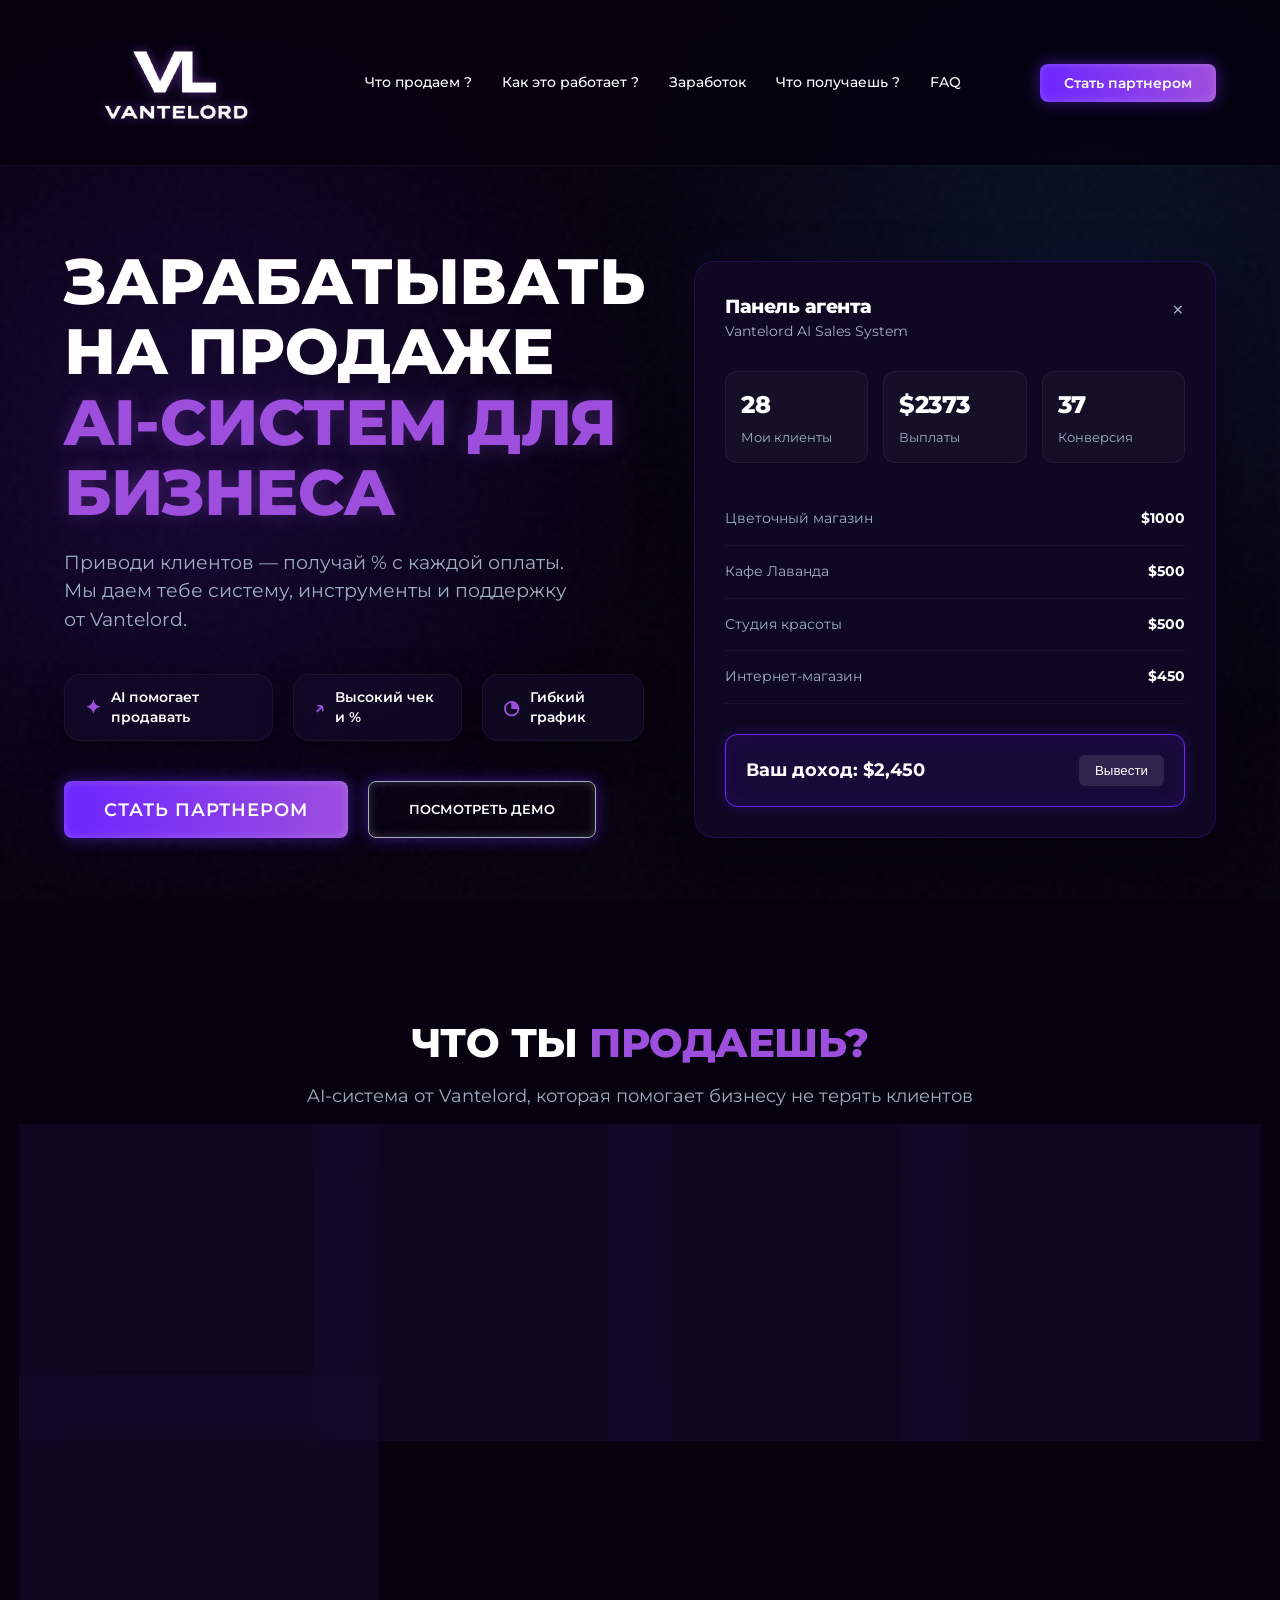
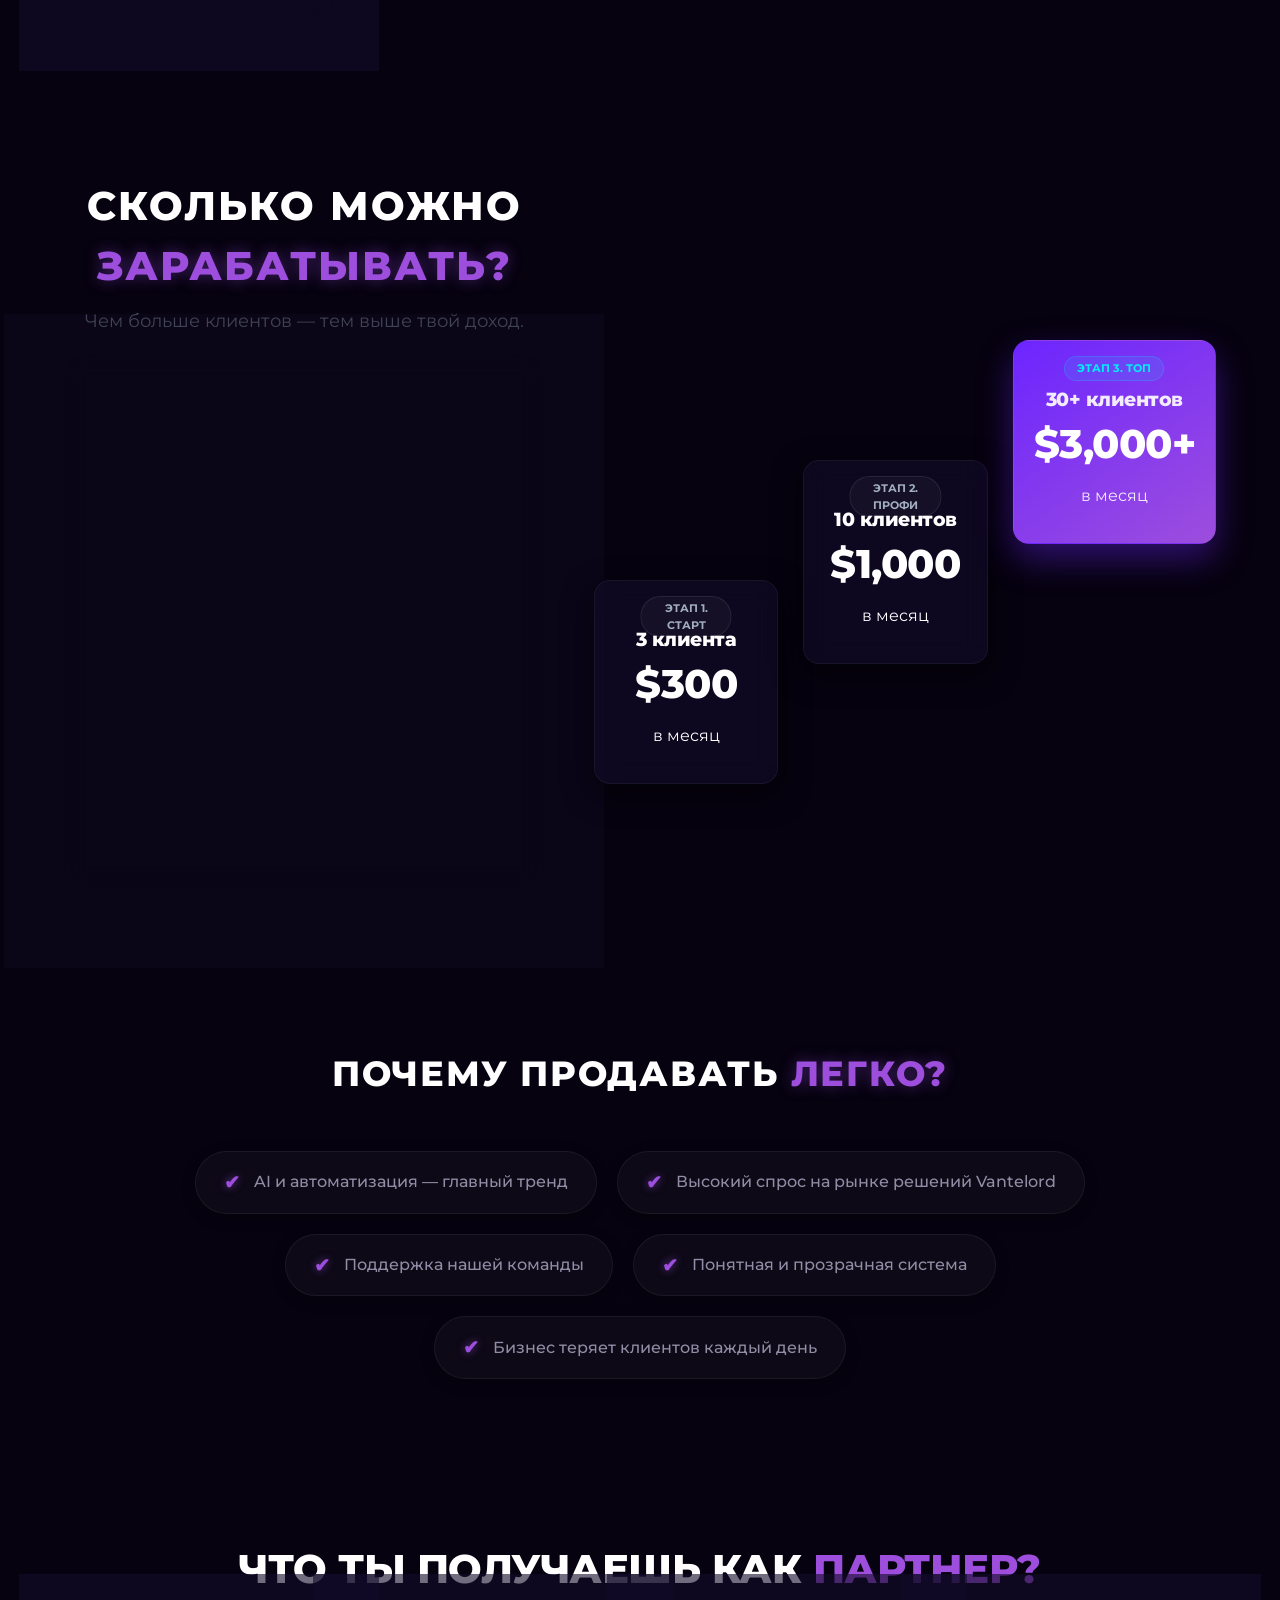
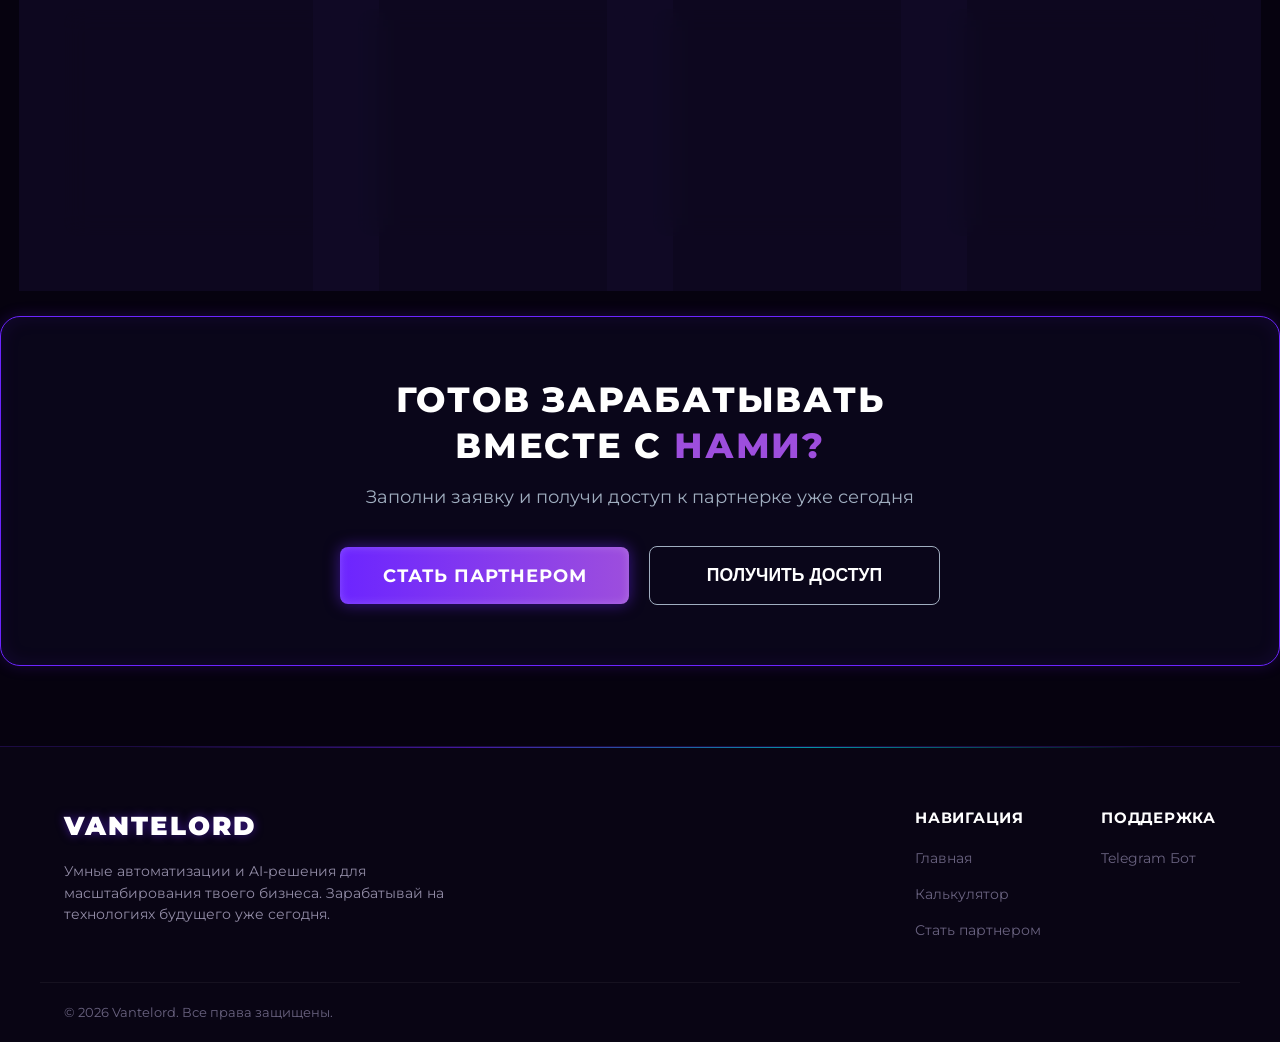
<file: index.html>
<!DOCTYPE html>
<html lang="ru">
<head>
    <meta charset="UTF-8" />
    <meta name="viewport" content="width=device-width, initial-scale=1.0" />
    <title>Vantelord — Sales AI System</title>
    <link rel="stylesheet" href="style.css" />
    <link rel="preconnect" href="https://fonts.googleapis.com">
    <link rel="preconnect" href="https://fonts.gstatic.com" crossorigin>
    <link href="https://fonts.googleapis.com/css2?family=Montserrat:wght@300;400;500;600;700;800;900&display=swap" rel="stylesheet">
</head>
<body>

    <div class="animated-bg"></div>
    <div class="noise"></div>

    <header>
        <div class="logo">
            <a href="#" class="logo-link">
                <img src="./img/VANTELORD logo.png" class="logo-image-tx" alt="VANTELORD logo">
            </a>
        </div>

        <nav class="mobile-nav">
            <a href="#what-we-sell">Что продаем ?</a>
            <a href="#how-it-works">Как это работает ?</a>
            <a href="#earnings">Заработок</a>
            <a href="#what-you-get">Что получаешь ?</a>
            <a href="#cta-block">FAQ</a>
        </nav>

        <div class="header-actions">
            <button class="header-btn saber-btn">
                Стать партнером
            </button>
            
            <div class="burger-menu" id="burgerToggle">
                <span></span>
                <span></span>
                <span></span>
            </div>
        </div>
    </header>

    <section id="how-it-works" class="hero section">
        <div class="hero-left fade-up">
            <h1>
                ЗАРАБАТЫВАТЬ <br>
                НА ПРОДАЖЕ <br>
                <span>AI-СИСТЕМ ДЛЯ БИЗНЕСА</span>
            </h1>

            <p>
                Приводи клиентов — получай % с каждой оплаты.
                Мы даем тебе систему, инструменты и поддержку от Vantelord.
            </p>

            <div class="hero-features">
                <div class="feature-card float-card">
                    <div class="feature-icon">✦</div>
                    <span>AI помогает продавать</span>
                </div>
                <div class="feature-card float-card">
                    <div class="feature-icon">↗</div>
                    <span>Высокий чек и %</span>
                </div>
                <div class="feature-card float-card">
                    <div class="feature-icon">◔</div>
                    <span>Гибкий график</span>
                </div>
            </div>

            <div class="hero-buttons">
                <button class="main-btn saber-btn">
                    СТАТЬ ПАРТНЕРОМ
                </button>
                <button class="secondary-btn saber-btn" data-source="Демо">
                    ПОСМОТРЕТЬ ДЕМО
                </button>
            </div>
        </div>

        <div class="hero-right fade-up-delay">
            <div class="dashboard-card float-dashboard">
                <div class="dashboard-header">
                    <div>
                        <h3>Панель агента</h3>
                        <p>Vantelord AI Sales System</p>
                    </div>
                    <div class="dashboard-close">×</div>
                </div>

                <div class="stats-grid">
                    <div class="stat-box glow-box">
                        <h4 class="count-num" data-target="28">28</h4>
                        <p>Мои клиенты</p>
                    </div>
                    <div class="stat-box glow-box">
                        <h4>$<span class="count-num" data-target="2450">2450</span></h4>
                        <p>Выплаты</p>
                    </div>
                    <div class="stat-box glow-box">
                        <h4 class="count-num" data-target="37">37</h4>
                        <p>Конверсия</p>
                    </div>
                </div>

                <div class="transactions">
                    <div class="transaction">
                        <span>Цветочный магазин</span>
                        <b>$1000</b>
                    </div>
                    <div class="transaction">
                        <span>Кафе Лаванда</span>
                        <b>$500</b>
                    </div>
                    <div class="transaction">
                        <span>Студия красоты</span>
                        <b>$500</b>
                    </div>
                    <div class="transaction">
                        <span>Интернет-магазин</span>
                        <b>$450</b>
                    </div>
                </div>

                <div class="income-box saber-line">
                    <span>Ваш доход: $2,450</span>
                    <button>Вывести</button>
                </div>
            </div>
        </div>
    </section>

    <section id="what-we-sell" class="section scroll-reveal">
        <div class="section-title">
            <h2>ЧТО ТЫ <span>ПРОДАЕШЬ?</span></h2>
            <p>AI-система от Vantelord, которая помогает бизнесу не терять клиентов</p>
        </div>

        <div class="cards-grid">
            <div class="info-card float-card">
                <div class="card-icon">🛍</div>
                <h3>Виртуальная витрина</h3>
                <p>Каталог товаров, оформление заказов</p>
            </div>
            <div class="info-card float-card">
                <div class="card-icon">💬</div>
                <h3>AI-ассистент</h3>
                <p>Отвечает клиентам 24/7</p>
            </div>
            <div class="info-card float-card">
                <div class="card-icon">📊</div>
                <h3>Автоматизация</h3>
                <p>Быстрая обработка заявок</p>
            </div>
            <div class="info-card float-card">
                <div class="card-icon">📦</div>
                <h3>Складской учет</h3>
                <p>Остатки онлайн и аналитика</p>
            </div>
            <div class="info-card float-card">
                <div class="card-icon">🚀</div>
                <h3>Готовое решение</h3>
                <p>Быстрый запуск за 1 день</p>
            </div>
        </div>
    </section>

    <section id="earnings" class="section earnings-section scroll-reveal" style="position: relative; overflow: hidden;">
        <!-- <canvas id="codeCanvas" style="position: absolute; top: 0; left: 0; width: 100%; height: 100%; z-index: 1; pointer-events: none; opacity: 0.25;"></canvas> -->

        <div class="earnings-left" style="position: relative; z-index: 2;">
            <h2>
                СКОЛЬКО МОЖНО <br>
                <span>ЗАРАБАТЫВАТЬ?</span>
            </h2>
            <p>Чем больше клиентов — тем выше твой доход.</p>

            <div class="calculator-card" id="calculator-card">
                <div class="calculator-header">
                    <h3>Калькулятор дохода</h3>
                    <p>Vantelord Partner System</p>
                </div>

                <div class="calc-body">
                    <div class="input-group">
                        <div class="input-labels">
                            <span>Приведено клиентов:</span>
                            <span class="range-value" id="clients-val">5</span>
                        </div>
                        <input type="range" id="clients-slider" min="1" max="50" value="5" class="neon-slider">
                    </div>

                    <div class="input-group">
                        <div class="input-labels">
                            <span>Средний чек системы ($):</span>
                            <span class="range-value" id="price-val">300</span>
                        </div>
                        <input type="range" id="price-slider" min="100" max="1000" step="50" value="300" class="neon-slider">
                    </div>

                    <div class="commission-badge">
                        <span>Твоя партнерская комиссия:</span>
                        <strong>30% с каждой оплаты</strong>
                    </div>
                </div>

                <div class="income-footer">
                    <div class="income-text">
                        <p>Твой пассивный доход:</p>
                        <span id="calc-total">$450 / мес</span>
                    </div>
                    <button class="withdraw-btn" data-source="Калькулятор">Забрать долю</button>
                </div>
            </div>
        </div>

        <div class="earnings-grid career-diagonal" style="position: relative; z-index: 2;">
            <div class="earning-card float-card diagonal-step step-low">
                <div class="step-badge">Этап 1. Старт</div>
                <h3>3 клиента</h3>
                <h2>$300</h2>
                <p>в месяц</p>
            </div>

            <div class="earning-card float-card diagonal-step step-mid">
                <div class="step-badge">Этап 2. Профи</div>
                <h3>10 клиентов</h3>
                <h2>$1,000</h2>
                <p>в месяц</p>
            </div>

            <div class="earning-card active-earning float-card diagonal-step step-high">
                <div class="step-badge">Этап 3. Топ</div>
                <h3>30+ клиентов</h3>
                <h2>$3,000+</h2>
                <p>в месяц</p>
            </div>
        </div>
    </section>

    <section class="section advantages-section scroll-reveal">
        <h2 class="section-title">
            ПОЧЕМУ ПРОДАВАТЬ <span>ЛЕГКО?</span>
        </h2>

        <div class="advantages-grid">
            <div class="advantage">
                <span class="icon">✔</span> 
                <p>AI и автоматизация — главный тренд</p>
            </div>
            <div class="advantage">
                <span class="icon">✔</span> 
                <p>Высокий спрос на рынке решений Vantelord</p>
            </div>
            <div class="advantage">
                <span class="icon">✔</span> 
                <p>Поддержка нашей команды</p>
            </div>
            <div class="advantage">
                <span class="icon">✔</span> 
                <p>Понятная и прозрачная система</p>
            </div>
            <div class="advantage">
                <span class="icon">✔</span> 
                <p>Бизнес теряет клиентов каждый день</p>
            </div>
        </div>
    </section>

    <section id="what-you-get" class="section scroll-reveal">
        <div class="section-title">
            <h2>ЧТО ТЫ ПОЛУЧАЕШЬ КАК <span>ПАРТНЕР?</span></h2>
        </div>

        <div class="cards-grid partner-grid">
            <div class="info-card float-card">
                <div class="card-icon">📄</div>
                <h3>Скрипты продаж</h3>
                <p>Все материалы для закрытия сделок</p>
            </div>
            <div class="info-card float-card">
                <div class="card-icon">🖥</div>
                <h3>Демо система</h3>
                <p>Показывай клиентам софт в действии</p>
            </div>
            <div class="info-card float-card">
                <div class="card-icon">🤖</div>
                <h3>AI-помощник</h3>
                <p>Умные подсказки и разборы возражений</p>
            </div>
            <div class="info-card float-card">
                <div class="card-icon">📦</div>
                <h3>Поддержка</h3>
                <p>Обучение от Vantelord и помощь 24/7</p>
            </div>
        </div>
    </section>

    <section id="cta-block" class="cta-section section saber-line scroll-reveal">
        <div>
            <h2>
                ГОТОВ ЗАРАБАТЫВАТЬ <br>
                ВМЕСТЕ С <span>НАМИ?</span>
            </h2>
            <p>Заполни заявку и получи доступ к партнерке уже сегодня</p>
        </div>

        <div class="cta-buttons">
            <button class="main-btn saber-btn">
                СТАТЬ ПАРТНЕРОМ
            </button>
            <button class="secondary-btn">
                ПОЛУЧИТЬ ДОСТУП
            </button>
        </div>
    </section>

    <div class="modal-overlay" id="partnerModal">
        <div class="modal-card">
            <div class="modal-close" id="closeModal">&times;</div>
            
            <div class="modal-header">
                <h3>СТАТЬ ПАРТНЕРОМ</h3>
                <p>Стань партнером Vantelord. Оставь контакты, и мы свяжемся с тобой в течение 5 минут!</p>
            </div>

            <form class="modal-form" id="partnerForm">
                <div class="form-group">
                    <label for="userName">Имя</label>
                    <input type="text" id="userName" placeholder="Как тебя зовут?" required autocomplete="off">
                </div>
                
                <div class="form-group">
                    <label for="userPhone">Номер телефона</label>
                    <input type="tel" id="userPhone" placeholder="+380 (99) 000-00-00" required autocomplete="off">
                </div>

                <button type="submit" class="modal-submit-btn saber-btn">
                    ОТПРАВИТЬ ЗАЯВКУ
                </button>
            </form>
        </div>
    </div>

    <footer class="main-footer">
        <div class="footer-container">
            
            <div class="footer-brand">
                <a href="#" class="footer-logo">VANTELORD</a>
                <p class="footer-description">
                    Умные автоматизации и AI-решения для масштабирования твоего бизнеса. Зарабатывай на технологиях будущего уже сегодня.
                </p>
            </div>

            <div class="footer-links-grid">
                <div class="footer-links-column">
                    <h4>Навигация</h4>
                    <ul>
                        <li><a href="#">Главная</a></li>
                        <li><a href="#calculator-card">Калькулятор</a></li>
                        <li><a href="#cta-block" class="open-modal-link">Стать партнером</a></li>
                    </ul>
                </div>
                <div class="footer-links-column">
                    <h4>Поддержка</h4>
                    <ul>
                        <li><a href="https://t.me/VantelordBot">Telegram Бот</a></li>
                    </ul>
                </div>
            </div>

        </div>

        <div class="footer-bottom">
            <p>&copy; 2026 Vantelord. Все права защищены.</p>
        </div>
    </footer>

    <script src="script.js"></script>
</body>
</html>
</file>
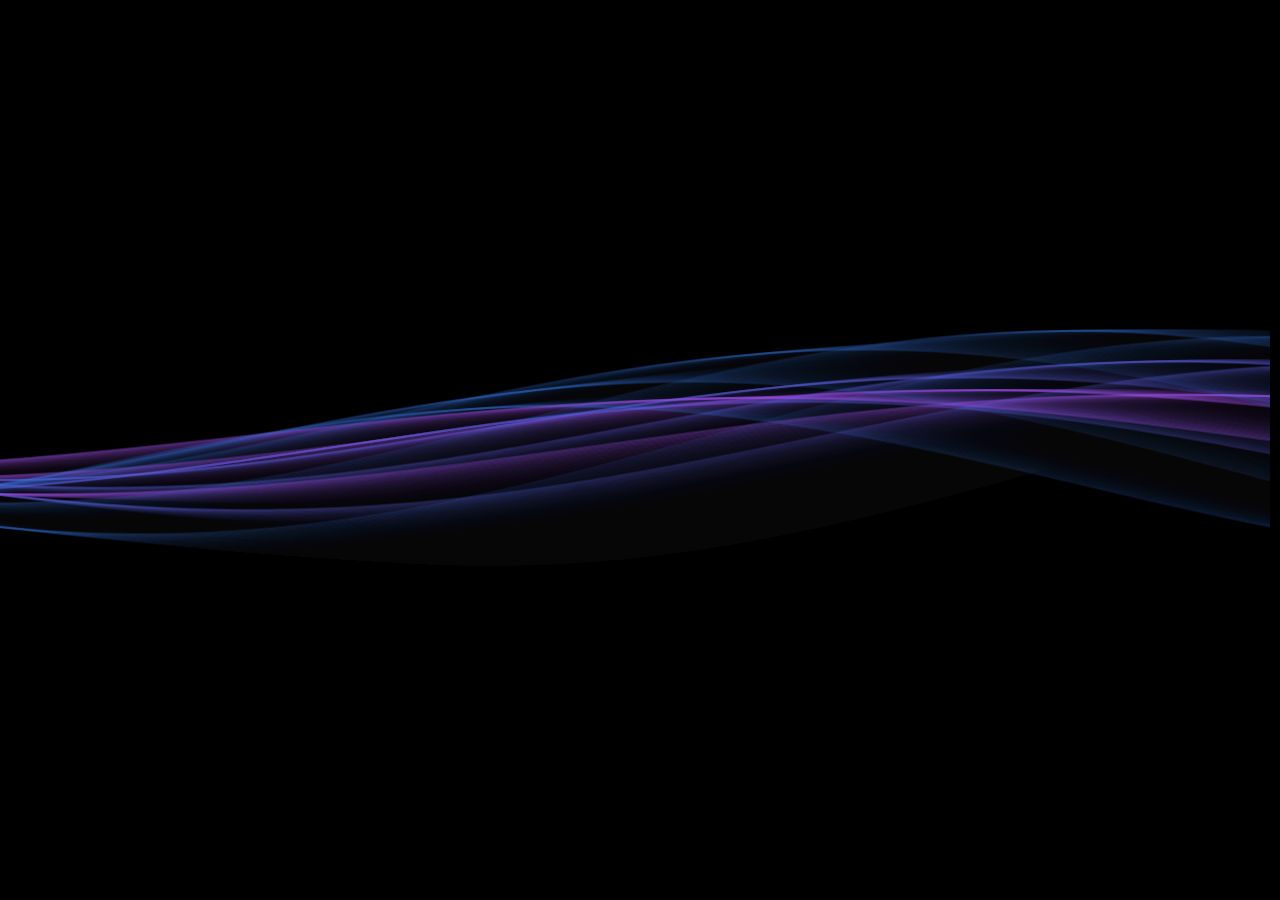
<file: test.html>
<!DOCTYPE html>
<html lang="ru">
<head>
    <meta charset="UTF-8">
    <title>Neon Waves</title>
    <style>
        body { margin: 0; overflow: hidden; background: #000; }
        canvas { display: block; position: absolute; top: 0; left: 0; }
    </style>
</head>
<body>
    <canvas id="waveCanvas"></canvas>
    <script>
        const canvas = document.getElementById('waveCanvas');
        const ctx = canvas.getContext('2d');
        let width = canvas.width = window.innerWidth;
        let height = canvas.height = window.innerHeight;

        window.addEventListener('resize', () => {
            width = canvas.width = window.innerWidth;
            height = canvas.height = window.innerHeight;
        });

        let step = 0;
        const lines = [
            { count: 4, speed: 0.01, amplitude: 60, color: 'rgba(99, 102, 241, 0.15)' },  // Индиго
            { count: 3, speed: 0.02, amplitude: 40, color: 'rgba(168, 85, 247, 0.2)' },   // Фиолетовый
            { count: 5, speed: 0.015, amplitude: 80, color: 'rgba(59, 130, 246, 0.1)' }   // Синий
        ];

        function animate() {
            ctx.fillStyle = 'rgba(0, 0, 0, 0.08)'; // Эффект плавного затухания
            ctx.fillRect(0, 0, width, height);

            step += 0.01;

            lines.forEach((line) => {
                ctx.strokeStyle = line.color;
                ctx.lineWidth = 2;
                
                for(let k = 0; k < line.count; k++) {
                    ctx.beginPath();
                    
                    for (let x = 0; x < width; x += 10) {
                        // Магическая формула наложения трех синусоид друг на друга
                        const y = height / 2 + 
                            Math.sin(x * 0.003 + step * line.speed * 100 + k * 0.5) * line.amplitude +
                            Math.cos(x * 0.001 + step * 2 + k) * (line.amplitude * 0.5);
                        
                        if (x === 0) ctx.moveTo(x, y);
                        else ctx.lineTo(x, y);
                    }
                    ctx.stroke();
                }
            });

            requestAnimationFrame(animate);
        }

        animate();
    </script>
</body>
</html>
</file>
<file: style.css>
/* =========================================
   БАЗОВЫЕ НАСТРОЙКИ И ПЕРЕМЕННЫЕ
   ========================================= */
:root {
    --bg-main: #06020F;
    --bg-card: rgba(19, 13, 43, 0.6);
    --bg-card-solid: #130D2B;
    --neon-purple: #6C25FF;
    --neon-purple-light: #9D4EDD;
    --neon-blue: #24A1DE;
    --text-main: #FFFFFF;
    --text-muted: #A0AEC0;
    --success: #00E676;
    --warning: #FFA726;
    --border-glow: rgba(108, 37, 255, 0.3);
}

* {
    margin: 0;
    padding: 0;
    box-sizing: border-box;
    -webkit-tap-highlight-color: transparent;
}

body {
    font-family: 'Montserrat', sans-serif;
    background-color: var(--bg-main);
    color: var(--text-main);
    overflow-x: hidden;
    line-height: 1.5;
}

/* СТИЛИ ДЛЯ КНОПОК */

.main-btn {
    padding: 18px 40px;
    font-size: 1.1rem;
    letter-spacing: 1px;
}

.secondary-btn.saber-btn{
    padding: 18px 40px;
    background: transparent;
    border: 1px solid var(--text-muted);
    color: var(--text-main);
    border-radius: 8px;
    font-weight: 600;
    cursor: pointer;
    transition: all 0.3s;
}



.secondary-btn:hover {
    border-color: var(--text-main);
    background: rgba(255,255,255,0.05);
} 

/* =========================================
   АНИМИРОВАННЫЙ ФОН И ШУМ
   ========================================= */
.animated-bg {
    position: fixed;
    top: 0;
    left: 0;
    width: 100vw;
    height: 100vh;
    z-index: -2;
    background: radial-gradient(circle at 15% 50%, rgba(108, 37, 255, 0.15), transparent 40%),
                radial-gradient(circle at 85% 30%, rgba(36, 161, 222, 0.1), transparent 40%);
    animation: bgPulse 10s ease-in-out infinite alternate;
}

.noise {
    position: fixed;
    top: 0;
    left: 0;
    width: 100vw;
    height: 100vh;
    z-index: -1;
    opacity: 0.03;
    pointer-events: none;
    background-image: url("data:image/svg+xml,%3Csvg viewBox='0 0 200 200' xmlns='http://www.w3.org/2000/svg'%3E%3Cfilter id='noiseFilter'%3E%3CfeTurbulence type='fractalNoise' baseFrequency='0.65' numOctaves='3' stitchTiles='stitch'/%3E%3C/filter%3E%3Crect width='100%25' height='100%25' filter='url(%23noiseFilter)'/%3E%3C/svg%3E");
}

@keyframes bgPulse {
    0% { transform: scale(1); opacity: 0.8; }
    100% { transform: scale(1.1); opacity: 1; }
}

/* =========================================
   ЭФФЕКТЫ: SABER & LEVITATION (3D)
   ========================================= */
.saber-btn {
    position: relative;
    background: linear-gradient(90deg, var(--neon-purple), var(--neon-purple-light));
    border: none;
    color: white;
    font-family: inherit;
    font-weight: 600;
    cursor: pointer;
    border-radius: 8px;
    z-index: 1;
    transition: all 0.3s ease;
    box-shadow: 0 0 15px rgba(108, 37, 255, 0.5), 
                inset 0 0 10px rgba(255, 255, 255, 0.2);
}

.saber-btn::before {
    content: '';
    position: absolute;
    top: -2px; left: -2px; right: -2px; bottom: -2px;
    background: linear-gradient(90deg, var(--neon-blue), var(--neon-purple), var(--neon-purple-light), var(--neon-blue));
    background-size: 400%;
    z-index: -1;
    border-radius: 10px;
    filter: blur(10px);
    opacity: 0;
    transition: opacity 0.3s ease-in-out;
    animation: saberGlow 20s linear infinite;
}

.saber-btn:hover {
    transform: translateY(-2px);
    box-shadow: 0 0 25px rgba(108, 37, 255, 0.8), 
                inset 0 0 15px rgba(255, 255, 255, 0.4);
}

.saber-btn:hover::before {
    opacity: 1;
}

@keyframes saberGlow {
    0% { background-position: 0 0; }
    100% { background-position: 400% 0; }
}

.saber-line {
    border: 1px solid var(--neon-purple);
    box-shadow: 0 0 15px rgba(108, 37, 255, 0.2), 
                inset 0 0 20px rgba(108, 37, 255, 0.1);
}

/* Эффект левитации */
.float-card {
    background: var(--bg-card);
    backdrop-filter: blur(12px);
    -webkit-backdrop-filter: blur(12px);
    border: 1px solid rgba(255, 255, 255, 0.05);
    border-radius: 16px;
    box-shadow: 0 10px 30px rgba(0, 0, 0, 0.5);
    transition: transform 0.4s cubic-bezier(0.175, 0.885, 0.32, 1.275), box-shadow 0.4s ease;
}

.float-card:hover {
    transform: translateY(-10px) scale(1.02);
    box-shadow: 0 20px 40px rgba(108, 37, 255, 0.15), 
     0 0 20px rgba(108, 37, 255, 0.1) inset;
    border-color: rgba(108, 37, 255, 0.3);
}

.float-dashboard {
    animation: levitate 6s ease-in-out infinite;
}

@keyframes levitate {
    0% { transform: translateY(0px) rotateX(0deg) rotateY(0deg); }
    25% { transform: translateY(-8px) rotateX(2deg) rotateY(-1deg); }
    50% { transform: translateY(-15px) rotateX(0deg) rotateY(0deg); }
    75% { transform: translateY(-8px) rotateX(-2deg) rotateY(1deg); }
    100% { transform: translateY(0px) rotateX(0deg) rotateY(0deg); }
}

/* =========================================
   ТИПОГРАФИКА И БАЗОВЫЕ БЛОКИ
   ========================================= */
.section {
    padding: 80px 5%;
    max-width: 1400px;
    margin: 0 auto;
}

h1, h2, h3, h4 {
    font-weight: 800;
    letter-spacing: -0.5px;
}

h2 {
    font-size: 2.5rem;
    text-align: center;
    margin-bottom: 10px;
}

.section-title p {
    text-align: center;
    color: var(--text-muted);
    margin-bottom: 50px;
    font-size: 1.1rem;
}

.section-title span {
    color: var(--neon-purple-light);
}

/* =========================================
   HEADER
   ========================================= */
header {
    display: flex;
    justify-content: space-between;
    align-items: center;
    padding: 20px 5%;
    background: rgba(6, 2, 15, 0.8);
    backdrop-filter: blur(20px);
    position: sticky;
    top: 0;
    z-index: 100;
    border-bottom: 1px solid rgba(255,255,255,0.05);
}

.logo {
    display: flex;
    align-items: center;
    padding: 0;      
    margin: 0;        
    width: auto;
}

/* Ссылка-обертка */
.logo-link {
    display: inline-block;
    line-height: 0;   
    transition: transform 0.2s ease;
}

.logo-link:hover {
    transform: translateY(-1px);
}

.logo-image-tx {
    height: 125px;    
    width: auto;     
    display: block;
    filter: drop-shadow(0 0 6px rgba(157, 78, 221, 0.5));
    transition: filter 0.2s ease;
}

.logo-link:hover .logo-image-tx {
    filter: drop-shadow(0 0 12px rgba(157, 78, 221, 0.8));
}

nav {
    display: flex;
    gap: 30px;
}

nav a {
    color: var(--text-main);
    text-decoration: none;
    font-size: 0.9rem;
    font-weight: 500;
    transition: color 0.3s;
}

nav a:hover {
    color: var(--neon-purple-light);
    text-shadow: 0 0 8px rgba(157, 78, 221, 0.5);
}

.header-btn {
    padding: 10px 24px;
    font-size: 0.9rem;
}

/* Элементы управления в хедере */
.header-actions {
    display: flex;
    align-items: center;
    gap: 20px;
}

.burger-menu {
    display: none;
    flex-direction: column;
    justify-content: space-between;
    width: 24px;
    height: 18px;
    cursor: pointer;
    z-index: 150;
}

.burger-menu span {
    display: block;
    width: 100%;
    height: 2px;
    background-color: #fff; /* Цвет полосок */
    border-radius: 2px;
    transition: transform 0.3s ease, opacity 0.3s ease;
}

/* Анимация превращения бургера в крестик */
.burger-menu.active span:nth-child(1) {
    transform: translateY(8px) rotate(45deg);
}
.burger-menu.active span:nth-child(2) {
    opacity: 0;
}
.burger-menu.active span:nth-child(3) {
    transform: translateY(-8px) rotate(-45deg);
}

/* Чтобы страница не скроллилась при открытом меню */
body.no-scroll {
    overflow: hidden;
}

/* =========================================
   HERO СЕКЦИЯ
   ========================================= */
.hero {
    display: grid;
    grid-template-columns: 1fr 1fr;
    gap: 50px;
    align-items: center;
    min-height: 80vh;
}

.hero-left h1 {
    font-size: 4rem;
    line-height: 1.1;
    margin-bottom: 20px;
}

.hero-left h1 span {
    color: var(--neon-purple-light);
    text-shadow: 0 0 20px rgba(157, 78, 221, 0.3);
}

.hero-left > p {
    color: var(--text-muted);
    font-size: 1.2rem;
    margin-bottom: 40px;
    max-width: 90%;
}

.hero-features {
    display: flex;
    gap: 20px;
    margin-bottom: 40px;
}

.feature-card {
    display: flex;
    align-items: center;
    gap: 10px;
    padding: 12px 20px;
    font-size: 0.85rem;
    font-weight: 600;
}

.feature-icon {
    color: var(--neon-purple-light);
    font-size: 1.2rem;
}

.hero-buttons {
    display: flex;
    gap: 20px;
    margin-bottom: 15px;
}

/* =========================================
   ПАНЕЛЬ АГЕНТА (DASHBOARD)
   ========================================= */
.dashboard-card {
    background: #0E0822;
    border-radius: 20px;
    padding: 30px;
    border: 1px solid rgba(108, 37, 255, 0.2);
    box-shadow: 0 20px 50px rgba(0,0,0,0.8),
    0 0 40px rgba(108, 37, 255, 0.1);
}

.dashboard-header {
    display: flex;
    justify-content: space-between;
    align-items: flex-start;
    margin-bottom: 30px;
}

.dashboard-header h3 {
    font-size: 1.2rem;
}

.dashboard-header p {
    color: var(--text-muted);
    font-size: 0.85rem;
}

.dashboard-close {
    color: var(--text-muted);
    font-size: 1.5rem;
    cursor: pointer;
}

.stats-grid {
    display: grid;
    grid-template-columns: repeat(3, 1fr);
    gap: 15px;
    margin-bottom: 30px;
}

.glow-box {
    background: rgba(255,255,255,0.03);
    border-radius: 12px;
    padding: 15px;
    border: 1px solid rgba(255,255,255,0.05);
}

.glow-box h4 {
    font-size: 1.5rem;
    margin-bottom: 5px;
}

.glow-box p {
    color: var(--text-muted);
    font-size: 0.8rem;
}

.transactions {
    margin-bottom: 30px;
}

.transaction {
    display: flex;
    justify-content: space-between;
    padding: 15px 0;
    border-bottom: 1px solid rgba(255,255,255,0.05);
    font-size: 0.9rem;
}

.transaction span {
    color: var(--text-muted);
}

.income-box {
    display: flex;
    justify-content: space-between;
    align-items: center;
    padding: 20px;
    background: rgba(108, 37, 255, 0.1);
    border-radius: 12px;
}

.income-box span {
    font-weight: 700;
    font-size: 1.1rem;
}

.income-box button {
    background: rgba(255,255,255,0.1);
    border: none;
    color: white;
    padding: 8px 16px;
    border-radius: 6px;
    cursor: pointer;
    transition: background 0.3s;
}

.income-box button:hover {
    background: rgba(255,255,255,0.2);
}

/* =========================================
   ГРИДЫ КАРТОЧЕК (ЧТО ПРОДАЕШЬ / ПАРТНЕР)
   ========================================= */
.section-title span {
    color: var(--neon-purple-light);
}   


.cards-grid {
    display: grid;
    grid-template-columns: repeat(auto-fit, minmax(220px, 1fr));
    gap: 25px;
}

.info-card {
    padding: 30px 20px;
    text-align: center;
}

.card-icon {
    font-size: 2.5rem;
    margin-bottom: 20px;
    display: inline-block;
    filter: drop-shadow(0 0 10px rgba(108, 37, 255, 0.5));
}

.info-card h3 {
    font-size: 1.1rem;
    margin-bottom: 15px;
}

.info-card p {
    color: var(--text-muted);
    font-size: 0.9rem;
}

/* =========================================
   ЗАРАБОТОК
   ========================================= */

   .calculator-card {
    background: rgba(13, 8, 28, 0.65);
    border: 1px solid rgba(108, 37, 255, 0.2);
    border-radius: 24px;
    padding: 30px;
    width: 100%;
    max-width: 480px;
    backdrop-filter: blur(12px);
    box-shadow: 0 20px 40px rgba(0, 0, 0, 0.4);
    text-align: left; /* Чтобы текст внутри не центрировался, если родитель по центру */
}

.calculator-header {
    margin-bottom: 25px;
}

.calculator-header h3 {
    font-size: 1.25rem;
    font-weight: 700;
    color: #fff;
    text-align: center;
}

.calculator-header p {
    font-size: 0.85rem;
    color: #6a6380;
}

.calc-body {
    display: flex;
    flex-direction: column;
    gap: 24px;
    margin-bottom: 30px;
}

.input-labels {
    display: flex;
    justify-content: space-between;
    align-items: center;
    margin-bottom: 10px;
    font-size: 0.95rem;
    color: #928ca6;
}

.range-value {
    color: #00f0ff; /* Неоновый циан для цифр */
    font-weight: 700;
    font-size: 1.1rem;
    background: rgba(0, 240, 255, 0.1);
    padding: 2px 10px;
    border-radius: 6px;
}

/* Стилизация ползунка (слайдера) */
.neon-slider {
    -webkit-appearance: none;
    width: 100%;
    height: 6px;
    background: rgba(255, 255, 255, 0.1);
    border-radius: 3px;
    outline: none;
}

/* Кастомизация кругляшка ползунка */
.neon-slider::-webkit-slider-thumb {
    -webkit-appearance: none;
    appearance: none;
    width: 18px;
    height: 18px;
    background: #6c25ff; /* Фиолетовый неон */
    border: 2px solid #00f0ff; /* Циановый ободок */
    border-radius: 50%;
    cursor: pointer;
    box-shadow: 0 0 10px #00f0ff;
    transition: transform 0.1s;
}

.neon-slider::-webkit-slider-thumb:hover {
    transform: scale(1.2);
}

/* Плашка с комиссией */
.commission-badge {
    background: rgba(255, 255, 255, 0.02);
    border: 1px solid rgba(255, 255, 255, 0.05);
    padding: 12px 15px;
    border-radius: 12px;
    display: flex;
    justify-content: space-between;
    align-items: center;
    font-size: 0.85rem;
    color: #928ca6;
}

.commission-badge strong {
    color: #fff;
}

.income-footer {
    display: flex;
    justify-content: space-between;
    align-items: center;
    background: linear-gradient(135deg, rgba(108, 37, 255, 0.12) 0%, rgba(108, 37, 255, 0.22) 100%);
    border: 1px solid rgba(108, 37, 255, 0.35);
    padding: 16px 20px;
    border-radius: 18px;
    box-shadow: 0 12px 30px rgba(0, 0, 0, 0.2), 
    inset 0 0 20px rgba(108, 37, 255, 0.15);
    width: 100%;
    box-sizing: border-box;
    gap: 16px; 
}

.income-text {
    display: flex;
    flex-direction: column;
    gap: 4px;       
    flex: 1;        
    min-width: 0;
    text-align: left;
}

.income-text p {
    font-size: 0.75rem;
    font-weight: 700;
    color: #928ca6;
    margin: 0;
    text-transform: uppercase;
    letter-spacing: 0.05em;
    line-height: 1.3;
    white-space: normal;
    word-wrap: break-word;
    display: block; 
}


.income-text span {
    font-size: 1.4rem;
    font-weight: 800;
    color: #fff;
    text-shadow: 0 0 12px rgba(168, 85, 247, 0.5);
    white-space: nowrap;
    
    display: block;        
    width: 100%;           
    text-align: center;      
    margin: 0;             
    transform: none;      
}

/* --- КНОПКА ЗАБРАТЬ ДОЛЮ --- */
.withdraw-btn {
    background: #6c25ff;
    border: 1px solid rgba(255, 255, 255, 0.1);
    color: #fff;
    padding: 11px 20px; /* Сбалансированные компактные падинги */
    border-radius: 10px;
    font-size: 0.8rem;
    font-weight: 700;
    text-transform: uppercase;
    letter-spacing: 0.05em;
    cursor: pointer;
    
    white-space: nowrap; /* Текст кнопки строго в один ряд */
    flex-shrink: 0;      /* Запрещаем кнопке деформироваться */
    
    display: inline-flex;
    align-items: center;
    justify-content: center;
    box-shadow: 0 4px 12px rgba(108, 37, 255, 0.3);
    transition: all 0.2s cubic-bezier(0.4, 0, 0.2, 1);
}

.withdraw-btn:hover {
    background: #ffffff;
    color: #06020f;
    transform: translateY(-1px);
}

.withdraw-btn:active {
    transform: translateY(1px);
}

.earnings-section {
    display: flex;
    gap: 50px;
    align-items: center;
}

.earnings-left h2 {
    text-align: center !important;
    font-size: 2.5rem;
    font-weight: 800;
    text-transform: uppercase;
    letter-spacing: 0.05em;
    margin-bottom: 12px;
}

.earnings-left span {
    color: var(--neon-purple-light, #a855f7);
    text-shadow: 0 0 15px rgba(168, 85, 247, 0.4);
}

.earnings-left p {
    color: var(--text-muted, #928ca6);
    font-size: 1.1rem;
    text-align: center !important;
    margin: 0;
    margin-bottom: 20px;
}

/* --- ДИАГОНАЛЬНЫЙ ГРАФИК ЗАРАБОТКА --- */

.earnings-grid.career-diagonal {
    display: grid;
    grid-template-columns: repeat(3, 1fr);
    gap: 25px;
    align-items: end;
    flex: 1;
    padding-top: 60px;
}

.earning-card.diagonal-step {
    padding: 45px 20px 35px;
    text-align: center;
    position: relative;
    transition: transform 0.3s ease, box-shadow 0.3s ease;
}

.diagonal-step.step-low {
    transform: translateY(120px);
}

.diagonal-step.step-mid {
    transform: translateY(0); 
}

.diagonal-step.step-high {
    transform: translateY(-120px); 
}

.active-earning {
    background: linear-gradient(145deg, var(--neon-purple), var(--neon-purple-light));
    border-color: transparent;
    box-shadow: 0 15px 35px rgba(108, 37, 255, 0.4);
}

.active-earning h3, .active-earning p {
    color: rgba(255,255,255,0.9);
}

/* --- ХОББИ-БАДЖИ ДЛЯ ЭТАПОВ --- */
.step-badge {
    position: absolute;
    top: 15px;
    left: 50%;
    transform: translateX(-50%);
    font-size: 0.7rem;
    font-weight: 700;
    text-transform: uppercase;
    color: var(--text-muted);
    background: rgba(255, 255, 255, 0.04);
    padding: 3px 12px;
    border-radius: 20px;
    border: 1px solid rgba(255, 255, 255, 0.08);
}

.active-earning .step-badge {
    color: #00f0ff;
    background: rgba(0, 240, 255, 0.1);
    border-color: rgba(0, 240, 255, 0.2);
}

/* =========================================
   ПРЕИМУЩЕСТВА (ОСНОВНЫЕ СТИЛИ ДЕКСКТОП)
   ========================================= */
.advantages-section {
    padding: 80px 20px;
    text-align: center;
}

/* Стили заголовка */
.advantages-section .section-title {
    font-size: 2.2rem;
    font-weight: 800;
    letter-spacing: 0.05em;
    margin-bottom: 50px;
    color: #fff;
    text-transform: uppercase;
}

.advantages-section .section-title span {
    color: var(--neon-purple-light, #a855f7);
    text-shadow: 0 0 15px rgba(168, 85, 247, 0.4);
}

/* Флекс-сетка по центру для десктопа (плашки сохраняют свой размер) */
.advantages-grid {
    display: flex;
    flex-wrap: wrap;
    justify-content: center;
    gap: 20px;
    max-width: 1000px;
    margin: 0 auto;
}

/* Возвращаем сочную стилизацию самой плашки */
.advantage {
    display: flex;
    align-items: center;
    gap: 14px;
    background: rgba(255, 255, 255, 0.03) !important;
    border: 1px solid rgba(255, 255, 255, 0.06) !important;
    padding: 16px 28px !important;
    border-radius: 100px !important; /* Делаем полностью округлыми (капсула) */
    transition: all 0.3s cubic-bezier(0.4, 0, 0.2, 1) !important;
    cursor: default;
    box-shadow: 0 4px 15px rgba(0, 0, 0, 0.2);
}

/* Эффект при наведении — неоновый фиолетовый след */
.advantage:hover {
    border-color: rgba(168, 85, 247, 0.5) !important;
    background: rgba(168, 85, 247, 0.08) !important;
    transform: translateY(-3px) scale(1.02);
    box-shadow: 0 6px 20px rgba(168, 85, 247, 0.15);
}

/* Цвет и свечение галочки */
.advantage .icon {
    color: var(--neon-purple-light, #a855f7);
    font-weight: bold;
    font-size: 1.2rem;
    text-shadow: 0 0 8px rgba(168, 85, 247, 0.6);
}

/* Текст внутри плашки */
.advantage p {
    color: #928ca6;
    font-size: 1rem;
    font-weight: 500;
    margin: 0;
    white-space: nowrap; /* Не дает тексту рваться на десктопе */
}

/* РАЗДЕЛ ( ГОТОВ ЗАРАБАТЫВАТЬ ВМЕСТЕ С НАМИ ? ) */

#cta-block.cta-section {
    display: flex;
    flex-direction: column; /* Выстраиваем контент в один столбец */
    justify-content: center;
    align-items: center; /* Центрируем всё по горизонтали */
    text-align: center; /* Центрируем сам текст внутри строк */
    background: rgba(19, 13, 43, 0.4);
    border-radius: 20px;
    padding: 60px 40px;
    margin-bottom: 80px;
    width: 100%;
    box-sizing: border-box;
}

/* Обёртка для текста */
#cta-block.cta-section > div:first-child {
    display: flex;
    flex-direction: column;
    align-items: center;
    width: 100%;
}

/* Заголовок */
#cta-block.cta-section h2 {
    font-size: 2.2rem;
    font-weight: 800;
    line-height: 1.3;
    margin-top: 0;
    margin-bottom: 16px;
    text-transform: uppercase;
    letter-spacing: 0.05em;
    color: #fff;
}

#cta-block.cta-section h2 span {
    color: var(--neon-purple-light);
}

/* Описание */
#cta-block.cta-section p {
    font-size: 1.1rem;
    color: var(--text-muted, #928ca6);
    margin-top: 0;
    margin-bottom: 35px; /* Зазор до кнопок */
}

/* Контейнер кнопок (в ряд на десктопе) */
#cta-block .cta-buttons {
    display: flex;
    flex-direction: row;
    justify-content: center;
    align-items: center;
    gap: 20px;
    width: 100%;
    max-width: 600px; /* Слегка увеличил, чтобы твои широкие кнопки красиво встали */
}

/* Твои фирменные стили для Главной кнопки */
#cta-block .cta-buttons .main-btn {
    flex: 1;
    padding: 18px 40px;
    font-size: 1.1rem;
    letter-spacing: 1px;
    font-weight: 700;
    white-space: nowrap;
    text-align: center;
    justify-content: center;
}

/* Твои фирменные стили для Вторичной кнопки */
#cta-block .cta-buttons .secondary-btn {
    flex: 1;
    padding: 18px 40px;
    font-size: 1.1rem;
    background: transparent;
    border: 1px solid var(--text-muted, #928ca6);
    color: var(--text-main, #fff);
    border-radius: 8px;
    font-weight: 600;
    cursor: pointer;
    transition: all 0.3s;
    white-space: nowrap;
    text-align: center;
    justify-content: center;
}

/* Ховер для вторичной кнопки */
#cta-block .cta-buttons .secondary-btn:hover {
    border-color: var(--text-main, #fff);
    background: rgba(255, 255, 255, 0.05);
}

/* ПЛАШКА ГДЕ НУЖНО ЗАПОЛНИТЬ СВОИ ДАННЫЕ */
.modal-overlay {
    position: fixed;
    top: 0;
    left: 0;
    width: 100%;
    height: 100%;
    background: rgba(0, 0, 0, 0.6);
    backdrop-filter: blur(8px); /* Красивое размытие заднего фона */
    -webkit-backdrop-filter: blur(8px);
    display: flex;
    align-items: center;
    justify-content: center;
    z-index: 9999;
    opacity: 0;
    pointer-events: none;
    transition: opacity 0.4s ease; /* Плавное исчезновение/появление */
}

/* Класс, который будет добавляться через JS при клике */
.modal-overlay.active {
    opacity: 1;
    pointer-events: auto;
}

.modal-card {
    background: rgba(15, 15, 15, 0.95);
    border: 1px solid rgba(255, 255, 255, 0.1);
    box-shadow: 0 20px 50px rgba(0, 0, 0, 0.5), 0 0 30px rgba(255, 255, 255, 0.03);
    border-radius: 16px;
    width: 90%;
    max-width: 440px;
    padding: 40px 30px;
    position: relative;
    transform: translateY(30px) scale(0.95); /* Начальное состояние для анимации */
    transition: transform 0.4s cubic-bezier(0.175, 0.885, 0.32, 1.1); /* Эффект "попрыгунчика" */
}

.modal-overlay.active .modal-card {
    transform: translateY(0) scale(1); /* Вылет карточки вверх */
}

.modal-close {
    position: absolute;
    top: 20px;
    right: 25px;
    font-size: 32px;
    color: rgba(255, 255, 255, 0.4);
    cursor: pointer;
    transition: color 0.2s ease, transform 0.2s ease;
    line-height: 1;
}

.modal-close:hover {
    color: #fff;
    transform: scale(1.1);
}

.modal-header h3 {
    font-family: 'Montserrat', sans-serif;
    font-weight: 800;
    font-size: 24px;
    letter-spacing: 1px;
    color: #fff;
    margin-bottom: 10px;
    text-align: center;
}

.modal-header p {
    font-size: 13px;
    color: rgba(255, 255, 255, 0.6);
    line-height: 1.5;
    text-align: center;
    margin-bottom: 30px;
}

/* Форма и инпуты */
.modal-form {
    display: flex;
    flex-direction: column;
    gap: 20px;
}

.form-group {
    display: flex;
    flex-direction: column;
    gap: 8px;
}

.form-group label {
    font-size: 12px;
    font-weight: 600;
    text-transform: uppercase;
    letter-spacing: 1px;
    color: rgba(255, 255, 255, 0.4);
}

.form-group input {
    background: rgba(255, 255, 255, 0.03);
    border: 1px solid rgba(255, 255, 255, 0.1);
    border-radius: 8px;
    padding: 14px 16px;
    color: #fff;
    font-family: 'Montserrat', sans-serif;
    font-size: 15px;
    transition: border-color 0.3s ease, box-shadow 0.3s ease, background 0.3s ease;
    outline: none;
}

.form-group input:focus {
    border-color: rgba(255, 255, 255, 0.8);
    background: rgba(255, 255, 255, 0.06);
    box-shadow: 0 0 15px rgba(255, 255, 255, 0.1);
}

/* Кнопка отправки */
.modal-submit-btn {
    margin-top: 10px;
    width: 100%;
    padding: 16px;
    font-size: 14px;
    font-weight: 700;
    letter-spacing: 1px;
    border: none;
    border-radius: 8px;
    cursor: pointer;
    background: #fff;
    color: #000;
    transition: transform 0.2s ease, box-shadow 0.2s ease;
}

.modal-submit-btn:hover {
    transform: translateY(-2px);
    box-shadow: 0 5px 20px rgba(255, 255, 255, 0.2);
}

.modal-submit-btn:active {
    transform: translateY(0);
}

/* ==========================================================================
    PREMIUM FOOTER STYLES
   ========================================================================== */

.main-footer {
    background: #090514; /* Глубокий темный фон, чуть темнее основных карточек */
    position: relative;
    border-top: 1px solid rgba(108, 37, 255, 0.2); /* Мягкая фиолетовая линия разделения */
    padding: 60px 0 20px 0;
    margin-top: 80px;
    width: 100%;
    box-sizing: border-box;
    font-family: inherit;
}

/* Легкое верхнее свечение, как у тебя на других блоках */
.main-footer::before {
    content: '';
    position: absolute;
    top: 0;
    left: 50%;
    transform: translateX(-50%);
    width: 80%;
    height: 1px;
    background: linear-gradient(90deg, transparent, #6c25ff, #00f0ff, transparent);
    opacity: 0.6;
}

.footer-container {
    max-width: 1200px;
    margin: 0 auto;
    padding: 0 24px;
    display: flex;
    justify-content: space-between;
    gap: 40px;
}

/* Блок бренда */
.footer-brand {
    max-width: 400px;
    display: flex;
    flex-direction: column;
    gap: 16px;
}

.footer-logo {
    font-size: 1.6rem;
    font-weight: 900;
    color: #fff;
    text-decoration: none;
    letter-spacing: 0.08em;
    text-transform: uppercase;
    /* Неоновый блик на имени */
    text-shadow: 0 0 10px rgba(108, 37, 255, 0.5);
    transition: color 0.3s ease;
}

.footer-logo:hover {
    color: #00f0ff;
}

.footer-description {
    font-size: 0.9rem;
    color: #928ca6;
    line-height: 1.5;
    margin: 0;
}

/* Сетка со ссылками */
.footer-links-grid {
    display: flex;
    gap: 60px;
}

.footer-links-column {
    display: flex;
    flex-direction: column;
    gap: 16px;
}

.footer-links-column h4 {
    color: #fff;
    font-size: 0.95rem;
    font-weight: 700;
    text-transform: uppercase;
    letter-spacing: 0.05em;
    margin: 0;
}

.footer-links-column ul {
    list-style: none;
    padding: 0;
    margin: 0;
    display: flex;
    flex-direction: column;
    gap: 12px;
}

.footer-links-column a {
    color: #6a6380;
    text-decoration: none;
    font-size: 0.9rem;
    transition: all 0.2s ease;
}

.footer-links-column a:hover {
    color: #00f0ff; /* Ссылки подсвечиваются цианом при наведении */
    padding-left: 4px; /* Эффект легкого сдвига */
}

/* Нижняя плашка копирайта */
.footer-bottom {
    max-width: 1200px;
    margin: 40px auto 0 auto;
    padding: 20px 24px 0 24px;
    border-top: 1px solid rgba(255, 255, 255, 0.05);
    display: flex;
    justify-content: space-between;
    align-items: center;
    font-size: 0.8rem;
    color: #6a6380;
}

.footer-bottom p {
    margin: 0;
}

.footer-legal {
    display: flex;
    gap: 20px;
}

.footer-legal a {
    color: #6a6380;
    text-decoration: none;
    transition: color 0.2s ease;
}

.footer-legal a:hover {
    color: #fff;
}

/* ==========================================================================
   АДАПТИВНОСТЬ ДЛЯ МОБИЛЬНЫХ УСТРОЙСТВ
   ========================================================================== */
@media (max-width: 768px) {
    .main-footer {
        padding: 40px 0 20px 0;
        margin-top: 40px;
    }

    .footer-container {
        flex-direction: column;
        align-items: center;
        text-align: center;
        gap: 35px;
    }

    .footer-brand {
        align-items: center;
    }

    .footer-links-grid {
        width: 100%;
        justify-content: space-around;
        gap: 20px;
    }

    .footer-links-column {
        align-items: center;
    }

    .footer-links-column a:hover {
        padding-left: 0; /* Отключаем сдвиг на мобилках, чтобы верстка не дергалась */
    }

    .footer-bottom {
        flex-direction: column;
        gap: 15px;
        text-align: center;
        margin-top: 30px;
    }
}

/* ==========================================================================
   ГЛОБАЛЬНЫЙ АДАПТИВ (Html, Body)
   ========================================================================== */
@media (max-width: 1024px) {
    html, body {
        overflow-x: hidden !important; /* Мертвая блокировка горизонтального скролла */
        position: relative;
        width: 100%;
    }
    body {
        padding-top: 90px !important; /* Компенсируем fixed-шапку на планшетах */
    }
}

@media (max-width: 768px) {
    body {
        padding-top: 75px !important; /* Корректируем отступ под мобильную шапку */
    }
    .section {
        padding: 40px 16px !important; /* Компактные отступы секций на смартфонах */
        box-sizing: border-box !important;
    }
    h2 {
        font-size: 1.6rem !important;
        line-height: 1.3 !important;
    }
    p {
        font-size: 1.0rem !important;
        line-height: 1.5 !important;
    }
}

/* ==========================================================================
   ШАПКА И НАВИГАЦИЯ (Header, Logo, Burger, Nav)
   ========================================================================== */
@media (max-width: 1024px) {
    header {
        position: fixed !important;
        top: 0;
        left: 0;
        width: 100%;
        height: 75px !important;
        display: flex !important;
        justify-content: space-between !important;
        align-items: center !important;
        padding: 0 24px !important;
        background: rgba(3, 1, 12, 0.95) !important;
        backdrop-filter: blur(15px);
        z-index: 1000;
        box-shadow: 0 4px 20px rgba(0, 0, 0, 0.4);
        box-sizing: border-box;
    }

    /* Логотип на планшете */
    .logo {
        display: flex !important;
        align-items: center !important;
    }
    .logo-image-tx {
        height: 100px !important;
        width: auto !important;
    }

    /* Скрываем обычное меню, активируем бургер-экран */
    header nav.mobile-nav {
        display: none !important;
    }
    header nav.mobile-nav.active {
        display: flex !important;
        flex-direction: column !important;
        justify-content: center !important;
        align-items: center !important;
        position: fixed !important;
        top: 0;
        left: 0;
        width: 100% !important;
        height: 100vh !important;
        background: rgba(6, 2, 15, 0.98) !important;
        z-index: 999;
        gap: 30px !important;
    }
    header nav.mobile-nav.active a {
        font-size: 1.5rem !important;
        color: #fff !important;
        text-decoration: none !important;
    }

    /* Правая часть шапки */
    .header-actions {
        display: flex !important;
        align-items: center !important;
        gap: 20px !important;
    }
    .header-btn.saber-btn {
        padding: 8px 16px !important;
        font-size: 13px !important;
        white-space: nowrap !important;
    }

    /* Иконка бургера */
    .burger-menu {
        display: flex !important;
        flex-direction: column !important;
        justify-content: space-between !important;
        width: 26px !important;
        height: 18px !important;
        cursor: pointer !important;
        z-index: 1010;
    }
    .burger-menu span {
        display: block !important;
        width: 100% !important;
        height: 2px !important;
        background-color: #ffffff !important;
        border-radius: 2px !important;
        transition: all 0.3s ease !important;
    }
}

@media (max-width: 768px) {
    header {
        padding: 10px 16px !important;
        min-height: 75px !important;
    }
    .logo {
        margin-left: -12px !important; /* Смещаем ближе к краю на мобилке */
    }
    .logo-image-tx {
        height: 55px !important; /* Компактный размер для смартфонов */
    }
    .header-actions {
        gap: 0 !important;
    }
    /* Кнопка встает по центру мобильного хедера */
    .header-btn.saber-btn {
        position: absolute !important;
        left: 50% !important;
        top: 50% !important;
        transform: translate(-38%, -50%) !important;
        padding: 10px 14px !important;
        font-size: 12px !important;
    }
    .burger-menu {
        width: 24px !important;
        height: 18px !important;
    }
}

/* ==========================================================================
   ГЛАВНЫЙ ЭКРАН (Hero & Dashboard)
   ========================================================================== */
@media (max-width: 1024px) {
    .hero {
        display: flex !important;
        flex-direction: column !important;
        align-items: center !important;
        text-align: center !important;
        gap: 40px;
        padding: 40px 30px !important;
        width: 100% !important;
    }
    .hero-left {
        width: 100% !important;
        max-width: 700px;
        margin-bottom: 40px;
    }
    .hero-left h1 {
        font-size: 2.6rem !important;
        line-height: 1.2;
    }
    .hero-left p {
        font-size: 1.1rem !important;
        max-width: 550px;
        margin: 0 auto 25px !important;
    }
    .hero-features {
        display: flex !important;
        flex-wrap: wrap !important;
        justify-content: center !important;
        gap: 15px !important;
        width: 100%;
    }
    .feature-card {
        flex: 1 1 calc(33.333% - 15px);
        min-width: 160px;
    }
    .hero-buttons {
        display: flex !important;
        justify-content: center !important;
        gap: 15px !important;
        width: 100%;
        max-width: 450px;
    }
    .hero-buttons button {
        flex: 1;
    }
    .hero-right {
        width: 100% !important;
        max-width: 550px;
        margin: 0 auto;
    }
    .dashboard-card {
        width: 100% !important;
    }
}

@media (max-width: 768px) {
    .hero {
        padding: 40px 16px !important;
    }
    .hero-left {
        padding: 0 12px !important;
    }
    .hero-left h1 {
        font-size: 2.2rem !important;
        line-height: 1.15 !important;
        font-weight: 800 !important;
        letter-spacing: -0.02em !important;
        margin-bottom: 16px !important;
    }

    .hero-left h1 span {
        font-size: 2.0rem !important;
        display: block !important;
        margin-top: 8px !important;
        font-weight: 900 !important;
        letter-spacing: -0.01em !important;
        text-shadow: 0 0 20px rgba(157, 78, 221, 0.4); 
    }

    .hero-left p {
        font-size: 0.9rem !important;
        line-height: 1.55 !important;
        font-weight: 400 !important;
        color: var(--text-muted) !important;
        margin-bottom: 28px !important;
        padding: 0 16px !important;
        opacity: 0.8 !important;
    }
    .hero-features {
        flex-direction: column !important;
        gap: 10px !important;
    }
    .feature-card {
        width: 100% !important;
    }
    .hero-buttons {
        flex-direction: column !important;
        gap: 12px !important;
    }
    .hero-buttons button {
        width: 100% !important;
    }
    .dashboard-card {
        padding: 16px !important;
    }
    .stats-grid {
        display: flex !important;
        flex-direction: column !important;
        gap: 10px !important;
    }
    .stat-box {
        padding: 15px !important;
    }
    .income-box {
        display: flex !important;
        flex-direction: column !important;
        gap: 10px !important;
    }
    .income-box button {
        width: 100% !important;
    }
}

/* ==========================================================================
   СЕТКИ КАРТОЧЕК (Cards Grid & Partner Grid)
   ========================================================================== */
@media (max-width: 1024px) {
    .cards-grid, 
    .partner-grid {
        display: grid !important;
        grid-template-columns: repeat(2, 1fr) !important; /* На планшетах строго 2 в ряд */
        gap: 20px !important;
        width: 100% !important;
        max-width: 768px;
        margin: 30px auto 0 !important;
    }
    /* Красивый span для 5-й карточки на планшете */
    .cards-grid .info-card:nth-child(5):last-child {
        grid-column: span 2 !important;
        max-width: 100%;
    }
    .info-card {
        width: 100% !important;
        margin: 0 !important;
    }
}

@media (max-width: 768px) {
    .cards-grid, 
    .partner-grid {
        grid-template-columns: 1fr !important; /* На мобилках выстраиваем в 1 колонку */
        gap: 15px !important;
    }
    .cards-grid .info-card:nth-child(5):last-child {
        grid-column: span 1 !important; /* Сбрасываем планшетное растяжение */
    }
    .info-card {
        padding: 20px 16px !important;
    }
}

/* ==========================================================================
   ЗАРАБОТОК (Earnings, Calculator & Diagonal Steps)
   ========================================================================== */
@media (max-width: 1024px) {
    .earnings-section {
        display: flex !important;
        flex-direction: column !important;
        align-items: center !important;
        text-align: center !important;
        padding: 50px 24px !important;
    }
    .earnings-left {
        width: 100% !important;
        max-width: 550px;
        margin-bottom: 40px;
    }
    .earnings-left h2 {
        text-align: center !important;
    }
    .calculator-card {
        width: 100% !important;
    }

    /* Выпрямляем лесенку ступеней */
    .earnings-grid.career-diagonal {
        display: flex !important;
        flex-direction: column !important;
        align-items: center !important;
        gap: 20px !important;
        width: 100% !important;
        max-width: 550px;
        margin: 0 auto !important;
        padding-top: 0 !important;
    }
    .diagonal-step, .step-low, .step-mid, .step-high {
        transform: none !important; /* Полностью убираем десктопные смещения по диагонали */
        width: 100% !important;
        margin: 0 !important;
    }
}

@media (max-width: 992px) {
    /* Дополнительный предохранитель, который у тебя стоял */
    .earnings-grid.career-diagonal {
        grid-template-columns: 1fr;
        gap: 20px;
    }
    .diagonal-step.step-low,
    .diagonal-step.step-mid,
    .diagonal-step.step-high {
        transform: translateY(0) !important;
    }
}

@media (max-width: 768px) {
    .calculator-card {
        padding: 16px !important;
    }
    .income-footer {
        display: flex !important;
        flex-direction: column !important;
        gap: 15px !important;
    }
    .withdraw-btn {
        width: 100% !important;
    }
    .earnings-grid.career-diagonal {
        gap: 15px !important;
    }
}

/* ==========================================================================
   6. ПРЕИМУЩЕСТВА (АДАПТИВНАЯ СЕКЦИЯ В САМОМ НИЗУ)
   ========================================================================== */
@media (max-width: 1024px) {
    .advantages-section {
        display: flex !important;
        flex-direction: column !important;
        align-items: center !important;
    }
    .advantages-grid {
        display: grid !important;
        grid-template-columns: repeat(2, 1fr) !important; /* На планшетах аккуратно в 2 ряда */
        gap: 16px !important;
        width: 100% !important;
        max-width: 650px; /* Сужаем грид, чтобы карточки не растягивались сосиской */
        margin-top: 30px !important;
    }
    /* Делаем последнюю длинную карточку на всю ширину двух колонок */
    .advantages-grid .advantage:nth-child(5):last-child {
        grid-column: span 2 !important;
    }
    .advantage {
        width: 100% !important;
        margin: 0 !important;
        border-radius: 20px !important; /* На гриде скругляем чуть меньше, чтобы смотрелось как карточки */
        text-align: left !important;
    }
    .advantage p {
        white-space: normal !important; /* Разрешаем перенос */
    }
}

@media (max-width: 768px) {
    .advantages-grid {
        grid-template-columns: 1fr !important; /* На мобилках строго в 1 ряд */
        gap: 12px !important;
        max-width: 340px; /* Идеальная мобильная ширина под карточку */
    }
    .advantages-grid .advantage:nth-child(5):last-child {
        grid-column: span 1 !important;
    }
    .advantage {
        padding: 16px 20px !important;
    }
}

/* ==========================================================================
   CALL TO ACTION (CTA Section)
   ========================================================================== */
@media (max-width: 1024px) {
    .cta-section {
        display: flex !important;
        flex-direction: column !important;
        align-items: center !important;
        text-align: center !important;
        padding: 50px 24px !important;
        gap: 30px !important;
        width: 100% !important;
    }
    .cta-section h2 {
        text-align: center !important;
    }
    .cta-buttons {
        display: flex !important;
        justify-content: center !important;
        flex-direction: row !important; /* На планшетах еще держим в ряд */
        gap: 15px !important;
        width: 100%;
        max-width: 450px;
    }
    .cta-buttons button {
        flex: 1;
    }
}

@media (max-width: 768px) {
    #cta-block.cta-section {
        padding: 32px 20px !important;
    }
    #cta-block.cta-section h2 {
        font-size: 1.65rem !important;
    }
    .cta-buttons {
        flex-direction: column !important; /* На мобилке строго вертикально */
        gap: 12px !important;
        max-width: 320px !important;
    }
    .cta-buttons button {
        width: 100% !important;
    }
}
</file>
